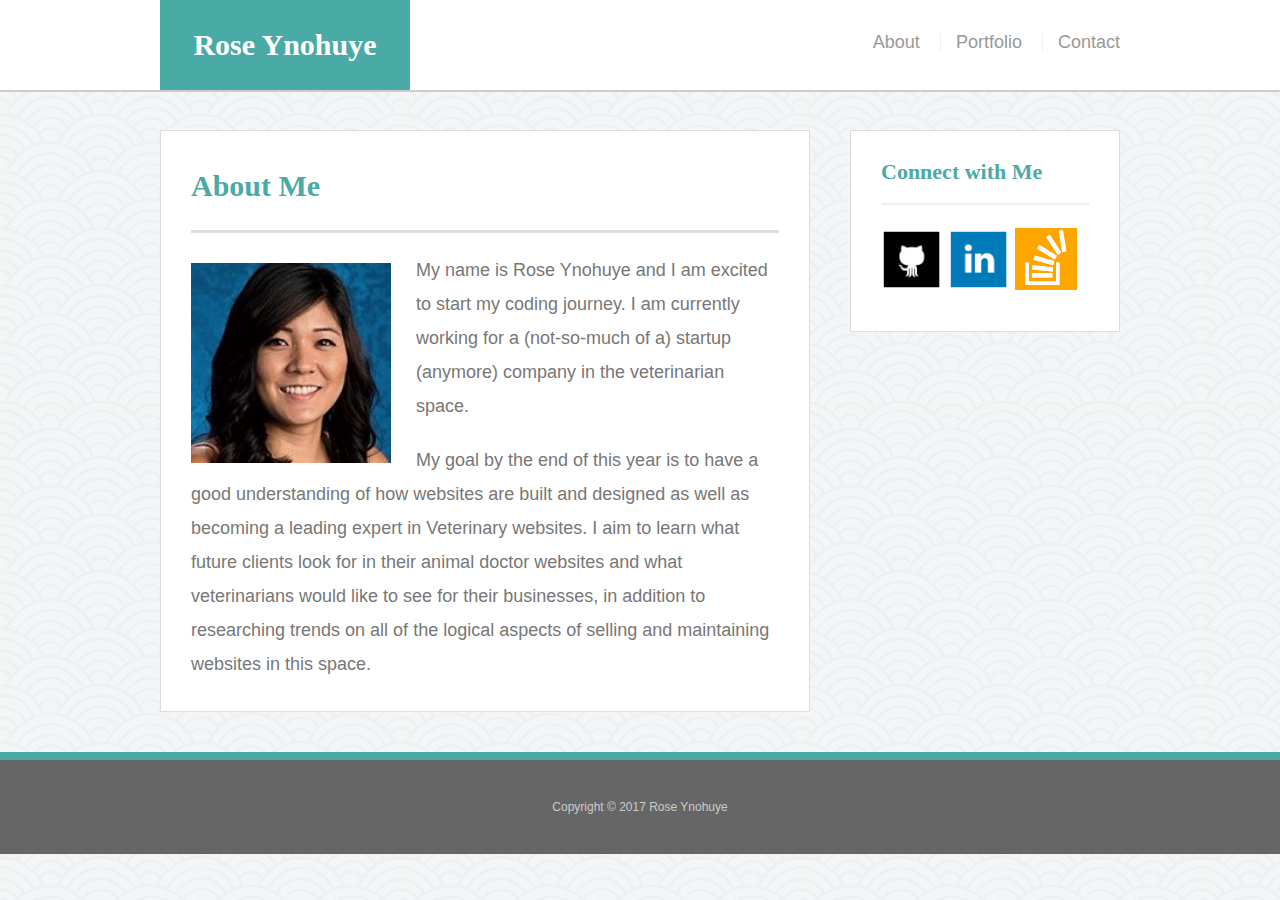
<file: index.html>
<!Doctype html>
<html lang="en-us">
<head>
  <meta charset="UTF-8">
  <title>About | Your Name</title>
  <link rel="stylesheet" type="text/css" href="assets/css/reset.css">
  <link rel="stylesheet" type="text/css" href="assets/css/style.css">
</head>
<body>
  <header id="masthead">
    <div class="container">
      <a href="index.html" id="logo">Rose Ynohuye</a>
      <nav>
        <a href="index.html">About</a>
        <a href="portfolio.html">Portfolio</a>
        <a href="contact.html">Contact</a>
      </nav>
    </div>
  </header>
  <div id="main-container" class="container">
    <section class="main-section">
      <h1>About Me</h1>
      <img src="assets/images/profilepic.jpg" class="auth-image" alt="Rose Ynohuye">
      <p>My name is Rose Ynohuye and I am excited to start my coding journey. I am currently working for a (not-so-much of a) startup (anymore) company in the veterinarian space.</p>
      <p>My goal by the end of this year is to have a good understanding of how websites are built and designed as well as becoming a leading expert in Veterinary websites. I aim to learn what future clients look for in their animal doctor websites and what veterinarians would like to see for their businesses, in addition to researching trends on all of the logical aspects of selling and maintaining websites in this space.</p>
    </section>
    <section class="sidebar">
      <div id="connect">
        <h2>Connect with Me</h2>
        <a href="https://github.com/rynohuye"><img src="assets/images/github.png" class="social" alt="GitHub" /></a>
        <a href="https://www.linkedin.com/in/roseynohuye"><img src="assets/images/linkedin.png" class="social" alt="LinkedIn" /></a>
        <a href="http://stackexchange.com/users/9947137/rose"><img src="assets/images/stackoverflow.png" class="social" alt="Stack Overflow" /></a>
      </div>
    </section>
  </div>
  <footer>
    <div class="container">
      Copyright &copy; 2017 Rose Ynohuye
    </div>
  </footer>
</file>
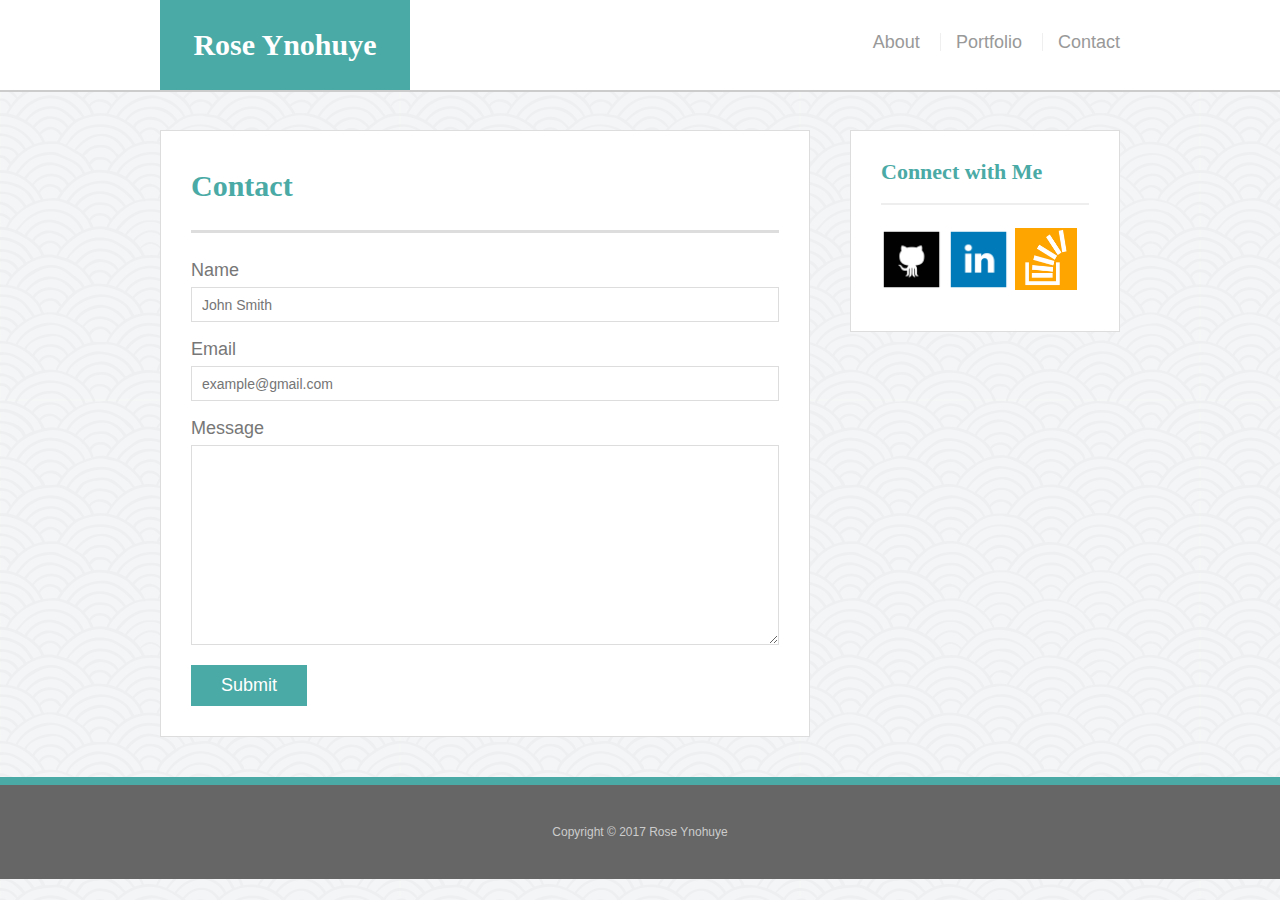
<file: contact.html>
<!doctype html>
<html lang="en-us">
<head>
  <meta charset="UTF-8">
  <title>Contact | Rose Ynohuye</title>

  <link rel="stylesheet" type="text/css" href="assets/css/reset.css">
  <link rel="stylesheet" type="text/css" href="assets/css/style.css">

</head>
<body>
  <header id="masthead">
    <div class="container">
      <a href="index.html" id="logo">Rose Ynohuye</a>
      <nav>
        <a href="index.html">About</a>
        <a href="portfolio.html">Portfolio</a>
        <a href="contact.html">Contact</a>
      </nav>
    </div>
  </header>
  <div id="main-container" class="container">
    <section class="main-section">
      <h1>Contact</h1>
      <form id="contact-form">
        <ul>
          <li>
            <label for="name">Name</label>
            <input type="text" id="name" name="name" placeholder="John Smith" required="required">
          </li>
          <li>
            <label for="email">Email</label>
            <input type="email" id="email" name="email" placeholder="example@gmail.com" required="required">
          </li>
          <li>
            <label for="message">Message</label>
            <textarea id="message" name="message" required="required"></textarea>
          </li>
        </ul>
        <input type="submit">
      </form>
    </section>
    <section class="sidebar">
      <div id="connect">
        <h2>Connect with Me</h2>
        <a href="https://github.com/rynohuye"><img src="assets/images/github.png" class="social" alt="GitHub" /></a>
        <a href="https://www.linkedin.com/in/roseynohuye"><img src="assets/images/linkedin.png" class="social" alt="LinkedIn" /></a>
        <a href="http://stackexchange.com/users/9947137/rose"><img src="assets/images/stackoverflow.png" class="social" alt="Stack Overflow" /></a>
      </div>
    </section>
  </div>
  <footer>
    <div class="container">
      Copyright &copy; 2017 Rose Ynohuye
    </div>
  </footer>
</body>
</html>
</file>
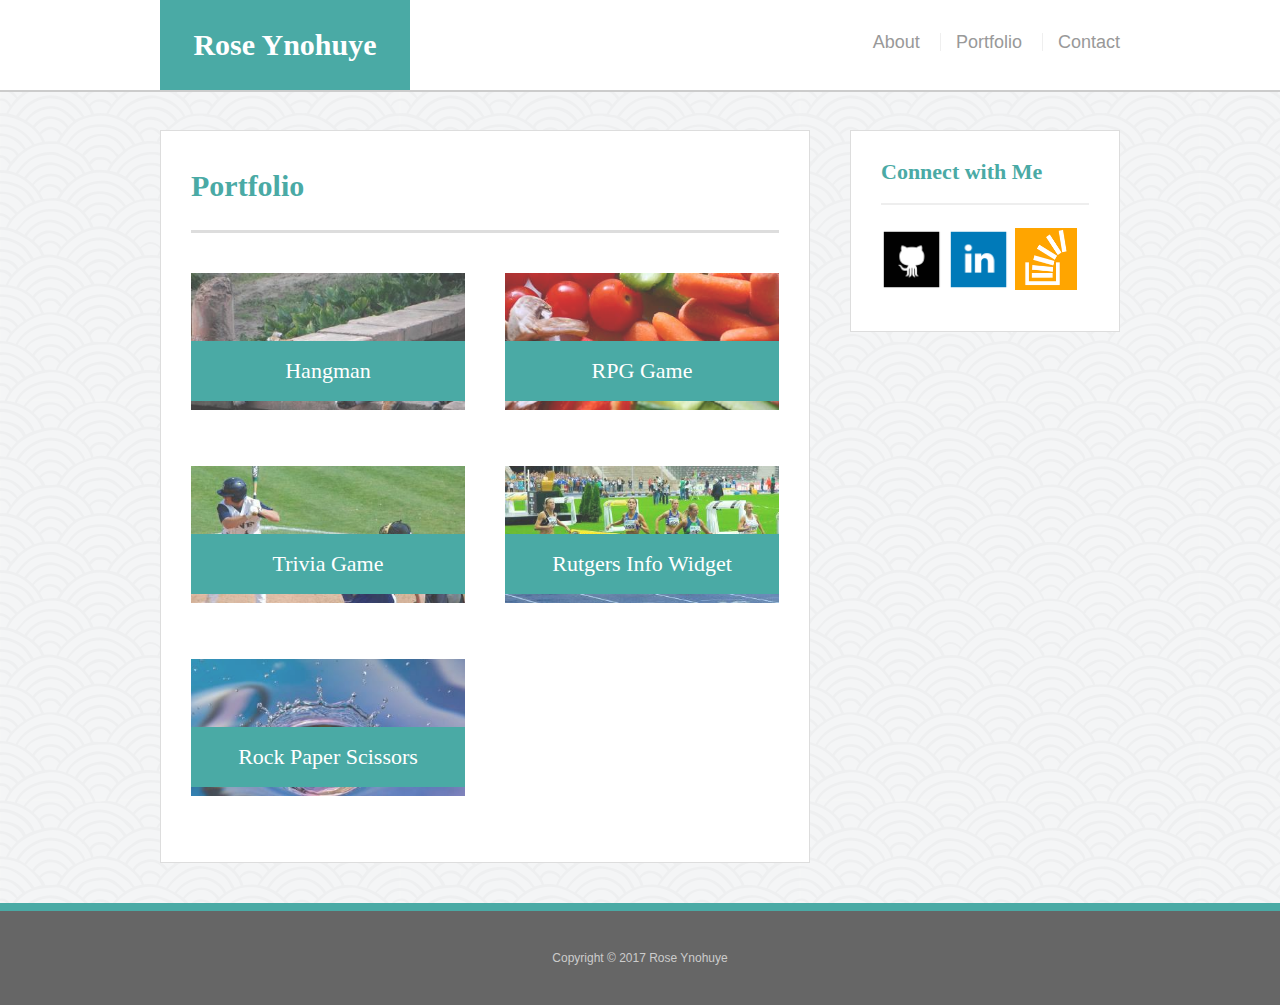
<file: portfolio.html>
<!doctype html>
<html lang="en-us">
<head>
  <meta charset="UTF-8">
  <title>Portfolio | Rose Ynohuye</title>
  <link rel="stylesheet" type="text/css" href="assets/css/reset.css">
  <link rel="stylesheet" type="text/css" href="assets/css/style.css">
</head>
<body>
  <header id="masthead">
    <div class="container">
      <a href="index.html" id="logo">Rose Ynohuye</a>
      <nav>
        <a href="index.html">About</a>
        <a href="portfolio.html">Portfolio</a>
        <a href="contact.html">Contact</a>
      </nav>
    </div>
  </header>
  <div id="main-container" class="container">
    <section class="main-section">
      <h1>Portfolio</h1>
      <div class="work">
        <img src="assets/images/tig.jpg" alt="hangman">
        <h3>Hangman</h3>
      </div>
      <div class="work">
        <img src="assets/images/veg.jpg" alt="RPG Game">
        <h3>RPG Game</h3>
      </div>
      <div class="work">
        <img src="assets/images/base.jpg" alt="Trivia Game">
        <h3>Trivia Game</h3>
      </div>
      <div class="work">
        <img src="assets/images/track.jpg" alt="Rutgers Info Widget">
        <h3>Rutgers Info Widget</h3>
      </div>
      <div class="work">
        <img src="assets/images/water.jpg" alt="Rock Paper Scissors">
        <h3>Rock Paper Scissors</h3>
      </div>
    </section>
    <section class="sidebar">
      <div id="connect">
        <h2>Connect with Me</h2>
        <a href="https://github.com/rynohuye"><img src="assets/images/github.png" class="social" alt="GitHub" /></a>
        <a href="https://www.linkedin.com/in/roseynohuye"><img src="assets/images/linkedin.png" class="social" alt="LinkedIn" /></a>
        <a href="http://stackexchange.com/users/9947137/rose"><img src="assets/images/stackoverflow.png" class="social" alt="Stack Overflow" /></a>
      </div>
    </section>
  </div>
  <footer>
    <div class="container">
      Copyright &copy; 2017 Rose Ynohuye
    </div>
  </footer>
</body>
</html>
</file>
<file: assets/css/style.css>
body {
  font-family: 'Arial', 'Helvetica Neue', Helvetica, sans-serif;
  font-size: 18px;
  color: #777;
  line-height: 34px;
  background: url("../images/seigaiha.png");
}
* {
  box-sizing: border-box;
}
/*general*/
.container {
  clear: both;
  margin: 0 auto;
  width: 100%;
  max-width: 960px;
}
h1,
h2,
h3,
p {
  margin-bottom: 20px;
}
p:last-child {
  margin-bottom: 0;
}
h1,
h2,
h3 {
  font-family: 'Georgia', Times, Times New Roman, serif;
  color: #4aaaa5;
  font-weight: 700;
}
h1 {
  padding-bottom: 20px;
  font-size: 30px;
  line-height: 49px;
  border-bottom: 3px solid #ddd;
}
h2,
h3 {
  font-size: 22px;
}
/*header*/
#masthead {
  position: fixed;
  z-index: 99;
  margin: 0 0 30px;
  overflow: auto;
  width: 100%;
  color: #fff;
  background: #fff;
  border-bottom: 2px solid #ccc;
}
#logo {
  width: 250px;
  height: 90px;
  float: left;
  font-family: 'Georgia', Times, Times New Roman, serif;
  text-align: center;
  line-height: 90px;
  color: #fff;
  font-weight: 700;
  font-size: 30px;
  text-decoration: none;
  background: #4aaaa5;
}
nav {
  float: right;
  margin-top: 25px;
}
nav a {
  display: inline-block;
  margin-left: 15px;
  padding-left: 15px;
  color: #999;
  text-decoration: none;
  line-height: 18px;
  border-left: 1px solid #efefef;
}
nav a:first-child {
  border-left: 0 none;
}
/*footer*/
footer {
  padding: 30px 0;
  clear: both;
  color: #fff;
  color: #ccc;
  font-size: 12px;
  text-align: center;
  background: #666;
  border-top: 8px solid #4aaaa5;
}
/*sidebar*/
.sidebar {
  padding: 30px;
  width: 100%;
  max-width: 270px;
  float: right;
  margin-bottom: 20px;
  background: #fff;
  border: 1px solid #ddd;
}
h3,
.sidebar h2 {
  padding-bottom: 20px;
  margin-bottom: 15px;
  line-height: 22px;
  border-bottom: 2px solid #eee;
}
.social {
  width: 62px;
  height: 62px;
  margin-top: 8px;
  margin-right: 5px;
}
.social:last-child {
  margin-right: 0;
}
/*main*/
#main-container {
  padding-top: 130px;
}
.main-section {
  padding: 30px;
  margin: 0 0 40px 0;
  width: 100%;
  max-width: 650px;
  float: left;
  background: #fff;
  border: 1px solid #ddd;
}
/*portfolio page*/
.work {
  position: relative;
  width: 274px;
  overflow: auto;
  float: left;
  margin: 20px 0 25px;
}
.work:nth-child(even) {
  margin-right: 40px;
}
.work img {
  width: 100%;
  border: 0 none;
  opacity: .8;
}
.work h3 {
  position: absolute;
  bottom: 20px;
  margin-bottom: 0;
  padding: 15px;
  width: 100%;
  color: #fff;
  text-align: center;
  line-height: 30px;
  font-weight: 300;
  background: #4aaaa5;
  border-bottom: 0;
}
.auth-image {
  width: 200px;
  height: auto;
  margin-top: 10px;
  margin-right: 25px;
  float: left;
}
/*contact page*/
#contact-form ul {
  margin-bottom: 20px;
}
#contact-form li {
  margin-bottom: 10px;
}
label,
input[type=text],
input[type=email],
textarea {
  display: block;
  width: 100%;
}
input[type=text],
input[type=email],
textarea {
  height: 35px;
  padding: 0 10px;
  font-size: 14px;
  border: 1px solid #ddd;
}
textarea {
  height: 200px;
}
input[type=submit] {
  padding: 10px 30px;
  color: #fff;
  font-size: 18px;
  cursor: pointer;
  background: #4aaaa5;
  border: 0 none;
}
</file>
